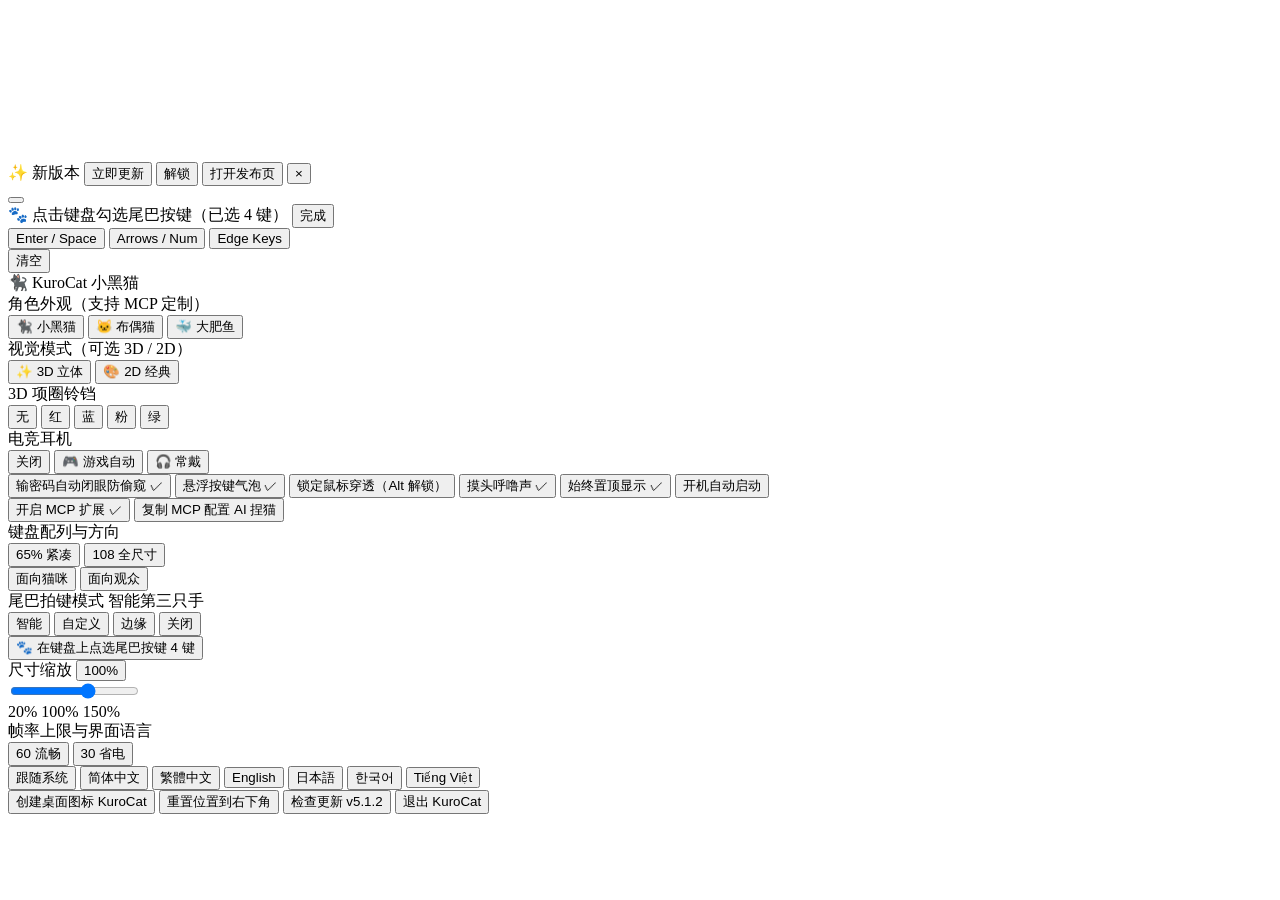
<file: index.html>
<!doctype html>
<html lang="zh-CN">
  <head>
    <meta charset="UTF-8" />
    <meta name="viewport" content="width=device-width, initial-scale=1.0" />
    <title>KuroCat</title>
  </head>
  <body>
    <canvas id="pet-canvas"></canvas>
    <canvas id="pet-canvas-3d" class="hidden"></canvas>

    <div id="update-toast" class="update-toast hidden" role="status" aria-live="polite">
      <span class="update-toast-text" id="update-toast-text">✨ 新版本</span>
      <button class="update-toast-btn hidden" id="btn-toast-install" data-i18n="toast.btn_install" type="button">立即更新</button>
      <button class="update-toast-btn hidden" id="btn-toast-unlock" data-i18n="toast.btn_unlock" type="button">解锁</button>
      <button class="update-toast-btn secondary hidden" id="btn-toast-open" data-i18n="toast.btn_open" type="button">打开发布页</button>
      <button class="update-toast-close" id="btn-toast-close" type="button" data-i18n-title="menu.close_title" title="关闭">×</button>
    </div>

    <div id="tail-picker-bar" class="tail-picker-bar hidden" role="dialog" aria-label="Custom Tail Keys">
      <button
        class="tail-picker-close"
        id="btn-tail-cancel"
        type="button"
        aria-label="Close"
        data-i18n-title="menu.close_title"
        title="关闭"
      ></button>
      <div class="tail-picker-top">
        <span class="tail-picker-title" id="tail-picker-title">🐾 点击键盘勾选尾巴按键（已选 4 键）</span>
        <button class="tail-picker-done" id="btn-tail-done" data-i18n="toast.tail_picker_done" type="button">完成</button>
      </div>
      <div class="tail-picker-actions">
        <div class="tail-picker-presets">
          <button class="tail-preset-btn" data-tailpreset="office" type="button" aria-pressed="false">Enter / Space</button>
          <button class="tail-preset-btn" data-tailpreset="rightFn" type="button" aria-pressed="false">Arrows / Num</button>
          <button class="tail-preset-btn" data-tailpreset="edgeMods" type="button" aria-pressed="false">Edge Keys</button>
        </div>
        <button class="tail-preset-btn danger" data-tailpreset="clear" data-i18n="toast.tail_picker_clear" type="button">清空</button>
      </div>
    </div>

    <div id="context-menu" class="context-menu hidden">
      <div class="menu-header" id="menu-header">🐈‍⬛ KuroCat 小黑猫</div>
      <div class="menu-scale-row">
        <span class="menu-scale-label" data-i18n="menu.breed_label">角色外观（支持 MCP 定制）</span>
        <div class="breed-pills" id="breed-pills">
          <button class="breed-pill active" data-breed="black">🐈‍⬛ 小黑猫</button>
          <button class="breed-pill" data-breed="ragdoll">🐱 布偶猫</button>
          <button class="breed-pill" data-breed="dafeiyu">🐳 大肥鱼</button>
        </div>
      </div>
      <div class="menu-scale-row" id="render-mode-row">
        <span class="menu-scale-label" data-i18n="menu.render_mode_label">视觉模式（可选 3D / 2D）</span>
        <div class="kb-pills">
          <button class="kb-pill active" data-rendermode="3d" data-i18n="menu.render_3d" type="button">✨ 3D 立体</button>
          <button class="kb-pill" data-rendermode="2d" data-i18n="menu.render_2d" type="button">🎨 2D 经典</button>
        </div>
      </div>
      <div class="menu-scale-row" id="collar-row">
        <span class="menu-scale-label" data-i18n="menu.collar_label">3D 项圈铃铛</span>
        <div class="collar-pills">
          <button class="kb-pill active" data-collar="none" data-i18n="menu.collar_none" type="button">无</button>
          <button class="kb-pill" data-collar="red" data-i18n="menu.collar_red" type="button">红</button>
          <button class="kb-pill" data-collar="blue" data-i18n="menu.collar_blue" type="button">蓝</button>
          <button class="kb-pill" data-collar="pink" data-i18n="menu.collar_pink" type="button">粉</button>
          <button class="kb-pill" data-collar="green" data-i18n="menu.collar_green" type="button">绿</button>
        </div>
      </div>
      <div class="menu-scale-row" id="headphone-row">
        <span class="menu-scale-label" data-i18n="menu.headphone_label">电竞耳机</span>
        <div class="render-mode-pills">
          <button class="kb-pill active" data-headphonemode="off" data-i18n="menu.headphone_off" type="button">关闭</button>
          <button class="kb-pill" data-headphonemode="auto" data-i18n="menu.headphone_auto" type="button">🎮 游戏自动</button>
          <button class="kb-pill" data-headphonemode="on" data-i18n="menu.headphone_on" type="button">🎧 常戴</button>
        </div>
      </div>
      <div class="menu-sep"></div>
      <button class="menu-item" data-action="toggle-privacy">
        <span data-i18n="menu.toggle_privacy">输密码自动闭眼防偷窥</span>
        <span class="menu-check" id="chk-privacy">✓</span>
      </button>
      <button class="menu-item" data-action="toggle-bubbles">
        <span data-i18n="menu.toggle_bubbles">悬浮按键气泡</span>
        <span class="menu-check" id="chk-bubbles">✓</span>
      </button>
      <button class="menu-item" data-action="toggle-lock">
        <span data-i18n="menu.toggle_lock">锁定鼠标穿透（Alt 解锁）</span>
        <span class="menu-check" id="chk-lock"></span>
      </button>
      <button class="menu-item" data-action="toggle-sound">
        <span data-i18n="menu.toggle_sound">摸头呼噜声</span>
        <span class="menu-check" id="chk-sound">✓</span>
      </button>
      <button class="menu-item" data-action="toggle-top">
        <span data-i18n="menu.toggle_top">始终置顶显示</span>
        <span class="menu-check" id="chk-top">✓</span>
      </button>
      <button class="menu-item" data-action="toggle-autostart">
        <span data-i18n="menu.toggle_autostart">开机自动启动</span>
        <span class="menu-check" id="chk-autostart"></span>
      </button>
      <div class="menu-sep"></div>
      <button class="menu-item" data-action="toggle-mcp">
        <span data-i18n="menu.toggle_mcp">开启 MCP 扩展</span>
        <span class="menu-check" id="chk-mcp">✓</span>
      </button>
      <button class="menu-item" data-action="copy-mcp" id="btn-copy-mcp">
        <span data-i18n="menu.copy_mcp">复制 MCP 配置</span>
        <span class="menu-hint" id="mcp-copy-hint" data-i18n="menu.mcp_hint">AI 捏猫</span>
      </button>
      <div class="menu-sep"></div>
      <div class="menu-scale-row">
        <span class="menu-scale-label" data-i18n="menu.kb_label">键盘配列与方向</span>
        <div class="kb-pills">
          <button class="kb-pill active" data-kblayout="65" data-i18n="menu.kb_65">65% 紧凑</button>
          <button class="kb-pill" data-kblayout="108" data-i18n="menu.kb_108">108 全尺寸</button>
        </div>
        <div class="kb-pills">
          <button class="kb-pill active" data-kborient="cat" data-i18n="menu.kb_cat">面向猫咪</button>
          <button class="kb-pill" data-kborient="viewer" data-i18n="menu.kb_viewer">面向观众</button>
        </div>
      </div>
      <div class="menu-scale-row">
        <div class="scale-header">
          <span class="menu-scale-label" data-i18n="menu.tail_label">尾巴拍键模式</span>
          <span class="tail-mode-badge" id="tail-mode-badge">智能第三只手</span>
        </div>
        <div class="tail-mode-pills">
          <button class="kb-pill active" data-tailmode="smart" data-i18n="menu.tail_smart">智能</button>
          <button class="kb-pill" data-tailmode="custom" data-i18n="menu.tail_custom">自定义</button>
          <button class="kb-pill" data-tailmode="edge" data-i18n="menu.tail_edge">边缘</button>
          <button class="kb-pill" data-tailmode="off" data-i18n="menu.tail_off">关闭</button>
        </div>
        <button class="tail-pick-trigger" data-action="open-tail-picker" id="btn-open-tail-picker" type="button">
          <span data-i18n="menu.tail_pick_btn">🐾 在键盘上点选尾巴按键</span>
          <span class="menu-hint" id="tail-keys-count">4 键</span>
        </button>
      </div>
      <div class="menu-scale-row">
        <div class="scale-header">
          <span class="menu-scale-label" data-i18n="menu.scale_label">尺寸缩放</span>
          <button class="scale-value-btn" id="scale-value" type="button" data-i18n-title="menu.scale_reset_title" title="点击复位 100%">100%</button>
        </div>
        <div class="scale-slider-wrap">
          <input
            type="range"
            id="scale-slider"
            class="scale-slider"
            min="20"
            max="150"
            step="1"
            value="100"
          />
          <div class="scale-ticks">
            <span>20%</span>
            <span class="scale-tick-mid">100%</span>
            <span>150%</span>
          </div>
        </div>
      </div>
      <div class="menu-scale-row">
        <span class="menu-scale-label" data-i18n="menu.perf_lang_label">帧率上限与界面语言</span>
        <div class="kb-pills">
          <button class="kb-pill active" data-fpscap="0" data-i18n="menu.fps_auto" type="button">60 流畅</button>
          <button class="kb-pill" data-fpscap="30" data-i18n="menu.fps_eco" type="button">30 省电</button>
        </div>
        <div class="lang-pills">
          <button class="kb-pill active" data-lang="auto" data-i18n="menu.lang_auto" type="button">跟随系统</button>
          <button class="kb-pill" data-lang="zh-CN" type="button">简体中文</button>
          <button class="kb-pill" data-lang="zh-TW" type="button">繁體中文</button>
          <button class="kb-pill" data-lang="en-US" type="button">English</button>
          <button class="kb-pill" data-lang="ja-JP" type="button">日本語</button>
          <button class="kb-pill" data-lang="ko-KR" type="button">한국어</button>
          <button class="kb-pill" data-lang="vi-VN" type="button">Tiếng Việt</button>
        </div>
      </div>
      <div class="menu-sep"></div>
      <button class="menu-item" data-action="desktop-shortcut" id="btn-desktop-shortcut">
        <span data-i18n="menu.desktop_shortcut">创建桌面图标</span>
        <span class="menu-hint" id="shortcut-hint">KuroCat</span>
      </button>
      <button class="menu-item" data-action="reset-pos">
        <span data-i18n="menu.reset_pos">重置位置到右下角</span>
      </button>
      <button class="menu-item" data-action="check-update" id="btn-check-update">
        <span id="update-btn-label">检查更新</span>
        <span class="menu-hint" id="update-hint">v5.1.2</span>
      </button>
      <button class="menu-item danger" data-action="quit">
        <span data-i18n="menu.quit">退出 KuroCat</span>
      </button>
    </div>

    <script type="module" src="/src/main.ts"></script>
  </body>
</html>
</file>
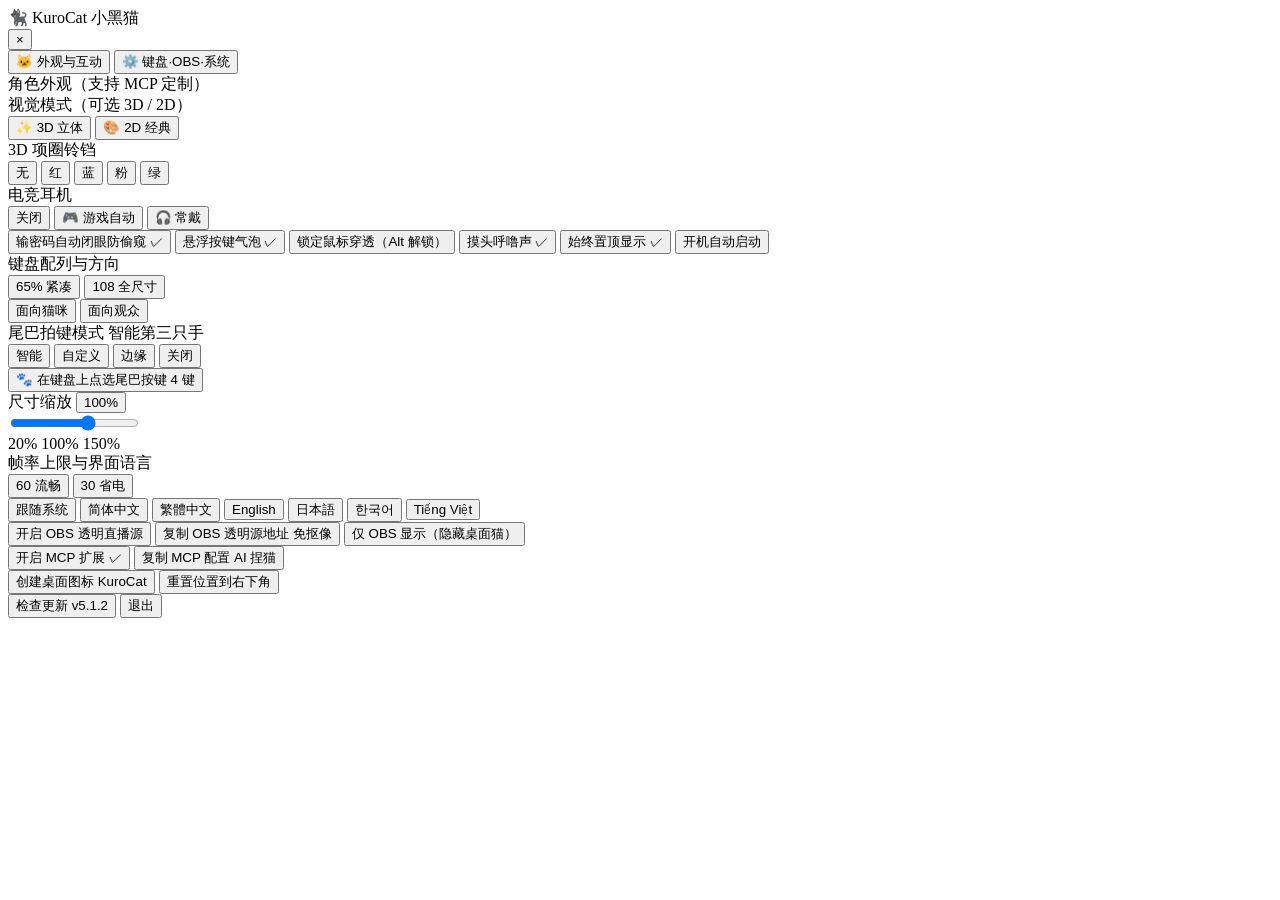
<file: menu.html>
<!doctype html>
<html lang="zh-CN" class="menu-window-mode">
  <head>
    <meta charset="UTF-8" />
    <meta name="viewport" content="width=device-width, initial-scale=1.0" />
    <title>KuroCat Menu</title>
  </head>
  <body class="menu-window-body">
    <div id="context-menu" class="context-menu floating-side-menu tab-menu-layout">
      <div class="menu-header-row">
        <div class="menu-header" id="menu-header">🐈‍⬛ KuroCat 小黑猫</div>
        <button class="menu-close-btn" id="btn-close-menu" type="button" data-i18n-title="menu.close_title" title="关闭菜单 (Esc)">×</button>
      </div>

      <div class="menu-tabs" role="tablist" aria-label="Settings">
        <button class="menu-tab-btn active" data-tab="appearance" data-i18n="menu.tab_appearance" type="button" role="tab" aria-selected="true">
          🐱 外观与互动
        </button>
        <button class="menu-tab-btn" data-tab="system" data-i18n="menu.tab_system" type="button" role="tab" aria-selected="false">
          ⚙️ 键盘·OBS·系统
        </button>
      </div>

      <div class="tab-body" id="menu-tab-body">
        <!-- Tab 1: Appearance & Interaction -->
        <div class="tab-panel" data-tab-panel="appearance">
          <div class="menu-scale-row">
            <span class="menu-scale-label" data-i18n="menu.breed_label">角色外观（支持 MCP 定制）</span>
            <div class="breed-pills" id="breed-pills"></div>
          </div>

          <div class="menu-scale-row" id="render-mode-row">
            <span class="menu-scale-label" data-i18n="menu.render_mode_label">视觉模式（可选 3D / 2D）</span>
            <div class="kb-pills">
              <button class="kb-pill active" data-rendermode="3d" data-i18n="menu.render_3d" data-i18n-title="menu.render_3d_title" type="button" title="Three.js 真 3D 体积光影手办">✨ 3D 立体</button>
              <button class="kb-pill" data-rendermode="2d" data-i18n="menu.render_2d" data-i18n-title="menu.render_2d_title" type="button" title="经典 2D 矢量手绘，极简省电">🎨 2D 经典</button>
            </div>
          </div>

          <div class="menu-scale-row" id="collar-row">
            <span class="menu-scale-label" data-i18n="menu.collar_label">3D 项圈铃铛</span>
            <div class="collar-pills">
              <button class="kb-pill active" data-collar="none" data-i18n="menu.collar_none" type="button">无</button>
              <button class="kb-pill" data-collar="red" data-i18n="menu.collar_red" type="button">红</button>
              <button class="kb-pill" data-collar="blue" data-i18n="menu.collar_blue" type="button">蓝</button>
              <button class="kb-pill" data-collar="pink" data-i18n="menu.collar_pink" type="button">粉</button>
              <button class="kb-pill" data-collar="green" data-i18n="menu.collar_green" type="button">绿</button>
            </div>
          </div>

          <div class="menu-scale-row" id="headphone-row">
            <span class="menu-scale-label" data-i18n="menu.headphone_label">电竞耳机</span>
            <div class="render-mode-pills">
              <button class="kb-pill active" data-headphonemode="off" data-i18n="menu.headphone_off" type="button">关闭</button>
              <button class="kb-pill" data-headphonemode="auto" data-i18n="menu.headphone_auto" type="button">🎮 游戏自动</button>
              <button class="kb-pill" data-headphonemode="on" data-i18n="menu.headphone_on" type="button">🎧 常戴</button>
            </div>
          </div>

          <div class="menu-sep"></div>

          <button class="menu-item" data-action="toggle-privacy">
            <span data-i18n="menu.toggle_privacy">输密码自动闭眼防偷窥</span>
            <span class="menu-check" id="chk-privacy">✓</span>
          </button>
          <button class="menu-item" data-action="toggle-bubbles">
            <span data-i18n="menu.toggle_bubbles">悬浮按键气泡</span>
            <span class="menu-check" id="chk-bubbles">✓</span>
          </button>
          <button class="menu-item" data-action="toggle-lock" id="btn-toggle-lock">
            <span id="lbl-toggle-lock" data-i18n="menu.toggle_lock">锁定鼠标穿透（Alt 解锁）</span>
            <span class="menu-check" id="chk-lock"></span>
          </button>
          <button class="menu-item" data-action="toggle-sound">
            <span data-i18n="menu.toggle_sound">摸头呼噜声</span>
            <span class="menu-check" id="chk-sound">✓</span>
          </button>
          <button class="menu-item" data-action="toggle-top">
            <span data-i18n="menu.toggle_top">始终置顶显示</span>
            <span class="menu-check" id="chk-top">✓</span>
          </button>
          <button class="menu-item" data-action="toggle-autostart">
            <span data-i18n="menu.toggle_autostart">开机自动启动</span>
            <span class="menu-check" id="chk-autostart"></span>
          </button>
        </div>

        <!-- Tab 2: Keyboard, OBS, MCP & System -->
        <div class="tab-panel hidden" data-tab-panel="system">
          <div class="menu-scale-row">
            <span class="menu-scale-label" data-i18n="menu.kb_label">键盘配列与方向</span>
            <div class="kb-pills">
              <button class="kb-pill active" data-kblayout="65" data-i18n="menu.kb_65" type="button">65% 紧凑</button>
              <button class="kb-pill" data-kblayout="108" data-i18n="menu.kb_108" type="button">108 全尺寸</button>
            </div>
            <div class="kb-pills">
              <button class="kb-pill active" data-kborient="cat" data-i18n="menu.kb_cat" type="button">面向猫咪</button>
              <button class="kb-pill" data-kborient="viewer" data-i18n="menu.kb_viewer" type="button">面向观众</button>
            </div>
          </div>

          <div class="menu-scale-row">
            <div class="scale-header">
              <span class="menu-scale-label" data-i18n="menu.tail_label">尾巴拍键模式</span>
              <span class="tail-mode-badge" id="tail-mode-badge">智能第三只手</span>
            </div>
            <div class="tail-mode-pills">
              <button class="kb-pill active" data-tailmode="smart" data-i18n="menu.tail_smart" type="button">智能</button>
              <button class="kb-pill" data-tailmode="custom" data-i18n="menu.tail_custom" type="button">自定义</button>
              <button class="kb-pill" data-tailmode="edge" data-i18n="menu.tail_edge" type="button">边缘</button>
              <button class="kb-pill" data-tailmode="off" data-i18n="menu.tail_off" type="button">关闭</button>
            </div>
            <button class="tail-pick-trigger" data-action="open-tail-picker" id="btn-open-tail-picker" type="button">
              <span data-i18n="menu.tail_pick_btn">🐾 在键盘上点选尾巴按键</span>
              <span class="menu-hint" id="tail-keys-count">4 键</span>
            </button>
          </div>

          <div class="menu-scale-row">
            <div class="scale-header">
              <span class="menu-scale-label" data-i18n="menu.scale_label">尺寸缩放</span>
              <button class="scale-value-btn" id="scale-value" type="button" data-i18n-title="menu.scale_reset_title" title="点击复位 100%">100%</button>
            </div>
            <div class="scale-slider-wrap">
              <input
                type="range"
                id="scale-slider"
                class="scale-slider"
                min="20"
                max="150"
                step="1"
                value="100"
              />
              <div class="scale-ticks">
                <span>20%</span>
                <span class="scale-tick-mid">100%</span>
                <span>150%</span>
              </div>
            </div>
          </div>

          <div class="menu-scale-row">
            <span class="menu-scale-label" data-i18n="menu.perf_lang_label">帧率上限与界面语言</span>
            <div class="kb-pills">
              <button class="kb-pill active" data-fpscap="0" data-i18n="menu.fps_auto" type="button">60 流畅</button>
              <button class="kb-pill" data-fpscap="30" data-i18n="menu.fps_eco" type="button">30 省电</button>
            </div>
            <div class="lang-pills">
              <button class="kb-pill active" data-lang="auto" data-i18n="menu.lang_auto" type="button">跟随系统</button>
              <button class="kb-pill" data-lang="zh-CN" type="button">简体中文</button>
              <button class="kb-pill" data-lang="zh-TW" type="button">繁體中文</button>
              <button class="kb-pill" data-lang="en-US" type="button">English</button>
              <button class="kb-pill" data-lang="ja-JP" type="button">日本語</button>
              <button class="kb-pill" data-lang="ko-KR" type="button">한국어</button>
              <button class="kb-pill" data-lang="vi-VN" type="button">Tiếng Việt</button>
            </div>
          </div>

          <div class="menu-sep"></div>

          <button class="menu-item" data-action="toggle-obs">
            <span data-i18n="menu.toggle_obs">开启 OBS 透明直播源</span>
            <span class="menu-check" id="chk-obs"></span>
          </button>
          <button class="menu-item" data-action="copy-obs" id="btn-copy-obs">
            <span data-i18n="menu.copy_obs">复制 OBS 透明源地址</span>
            <span class="menu-hint" id="obs-copy-hint" data-i18n="menu.obs_hint">免抠像</span>
          </button>
          <button class="menu-item hidden" data-action="toggle-obs-hide" id="btn-obs-hide">
            <span data-i18n="menu.obs_hide_pet">仅 OBS 显示（隐藏桌面猫）</span>
            <span class="menu-check" id="chk-obs-hide"></span>
          </button>

          <div class="menu-sep"></div>

          <button class="menu-item" data-action="toggle-mcp">
            <span data-i18n="menu.toggle_mcp">开启 MCP 扩展</span>
            <span class="menu-check" id="chk-mcp">✓</span>
          </button>
          <button class="menu-item" data-action="copy-mcp" id="btn-copy-mcp">
            <span data-i18n="menu.copy_mcp">复制 MCP 配置</span>
            <span class="menu-hint" id="mcp-copy-hint" data-i18n="menu.mcp_hint">AI 捏猫</span>
          </button>

          <div class="menu-sep"></div>

          <button class="menu-item" data-action="desktop-shortcut" id="btn-desktop-shortcut">
            <span data-i18n="menu.desktop_shortcut">创建桌面图标</span>
            <span class="menu-hint" id="shortcut-hint">KuroCat</span>
          </button>
          <button class="menu-item" data-action="reset-pos">
            <span data-i18n="menu.reset_pos">重置位置到右下角</span>
          </button>
        </div>
      </div>

      <div class="tab-footer">
        <button class="footer-btn" data-action="check-update" id="btn-check-update" type="button">
          <span id="update-hint">检查更新 v5.1.2</span>
        </button>
        <button class="footer-btn danger" data-action="quit" data-i18n="menu.quit" type="button">退出</button>
      </div>
    </div>

    <script type="module" src="/src/menuMain.ts"></script>
  </body>
</html>
</file>
